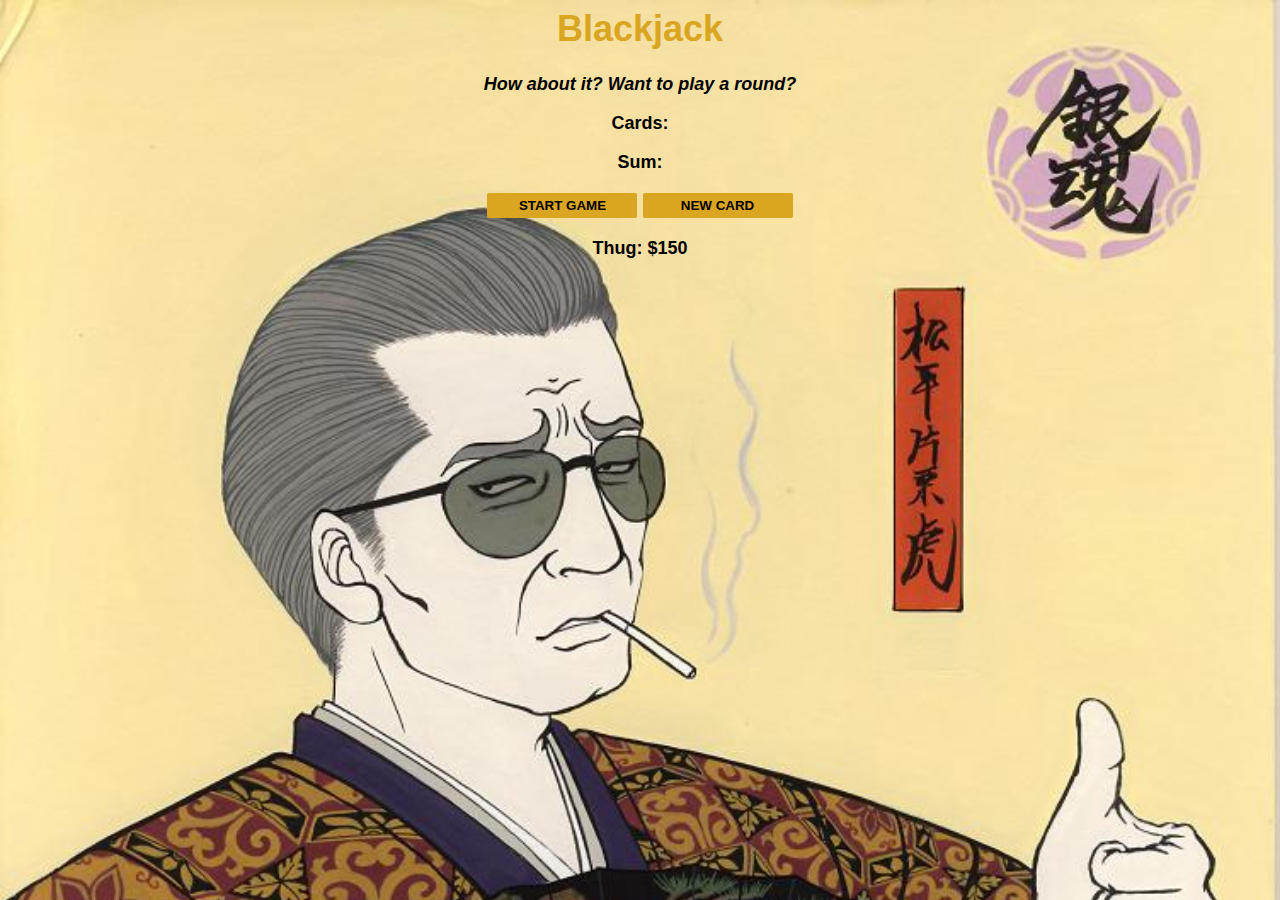
<file: blackjack/index.html>
<html>
    <head>
        <link rel="stylesheet" href="index.css">
    </head>
    <body>
        <h1>Blackjack</h1>
        <p id="message-el"></p>
        <p id="cards-el">Cards:</p>
        <p id="sum-el">Sum:</p>
        <button onclick="startGame()">START GAME</button>
        <button onclick="newCard()">NEW CARD</button>
        <p id="player-el"></p>
        <script src="index.js"></script>
    </body>
</html>
</file>
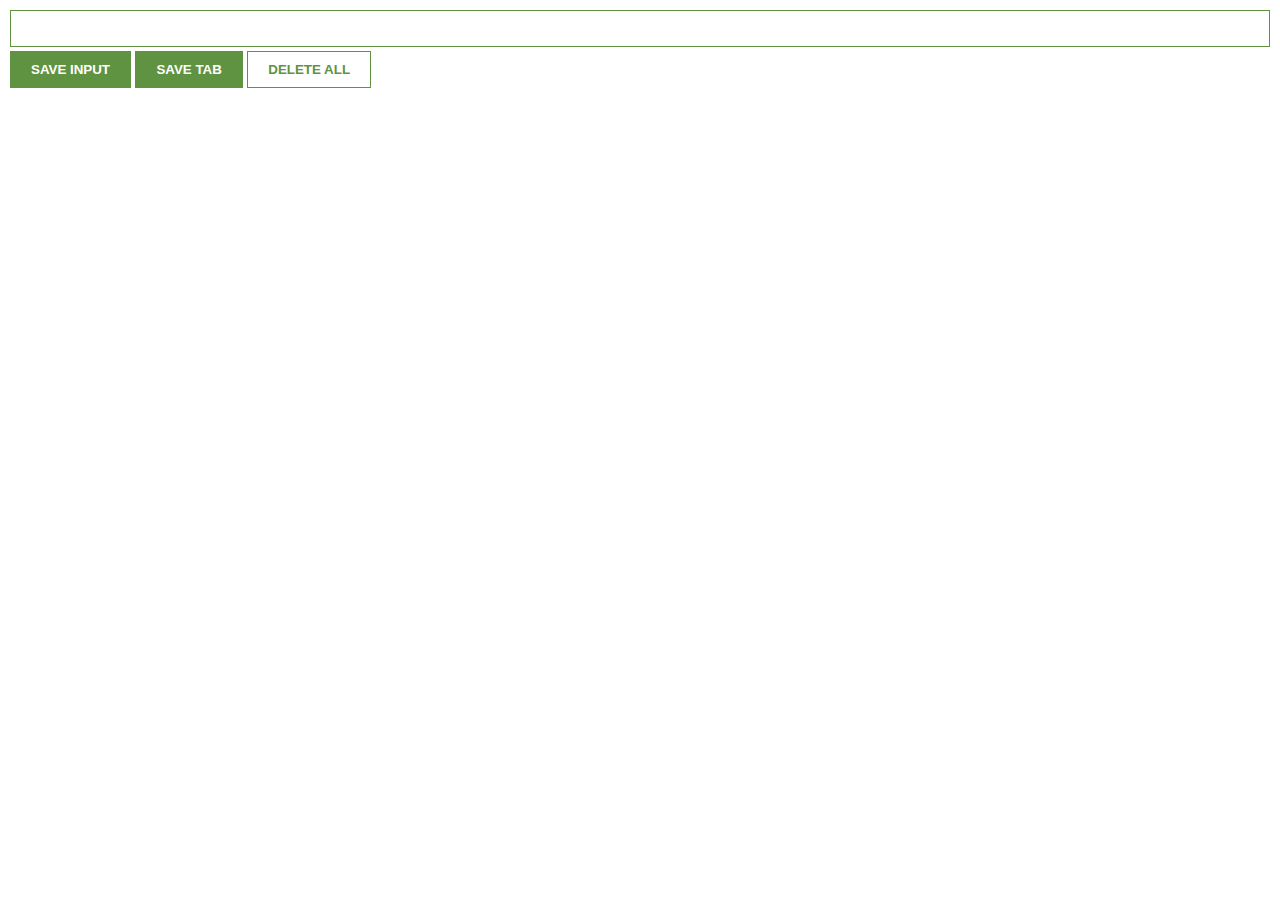
<file: build a chrome extension/index.html>
<html>
    <head>
        <link rel="stylesheet" href="index.css">
    </head>
    <body>
        <input type="text" id="input-el">
        <button id="input-btn">SAVE INPUT</button>
        <button id="tab-btn">SAVE TAB</button>
        <button id="delete-btn">DELETE ALL</button>
        <ul id="ul-el"></ul>
        <script src="index.js"></script>
    </body>
</html>
</file>
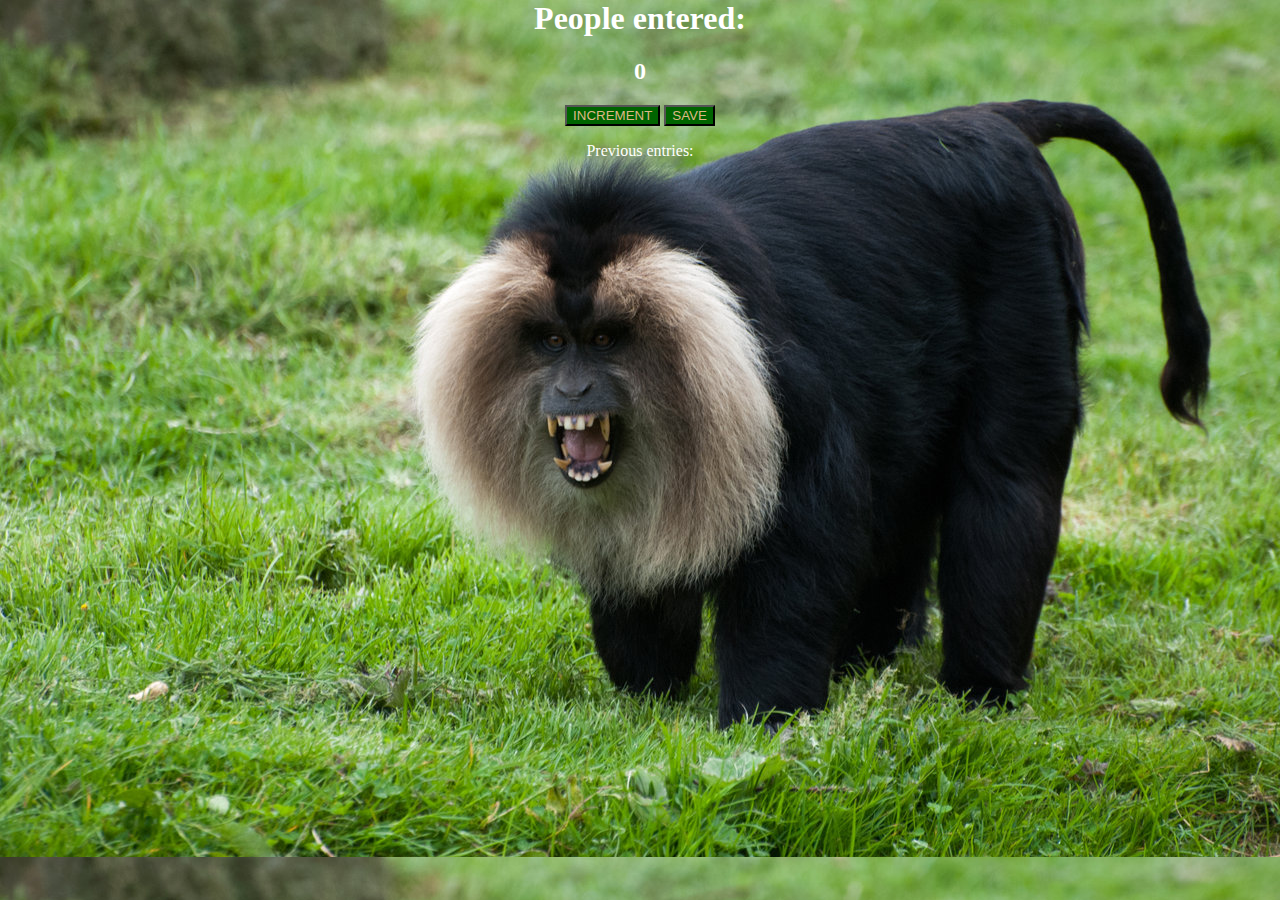
<file: passenger counter/index.html>
<html>

<head>
    <link rel="stylesheet" href="index.css">
</head>

<body>
        <h1 id="welcome-el"></h1>
        <h1>People entered:</h1>
        <h2 id="count-el">0</h2>
        <button id="increment-btn" onclick="increment()">INCREMENT</button>
        <button id="save-btn" onclick="save()">SAVE</button>
        <p id="save-el">Previous entries: </p>
    <script src="index.js"></script>
</body>

</html>
</file>
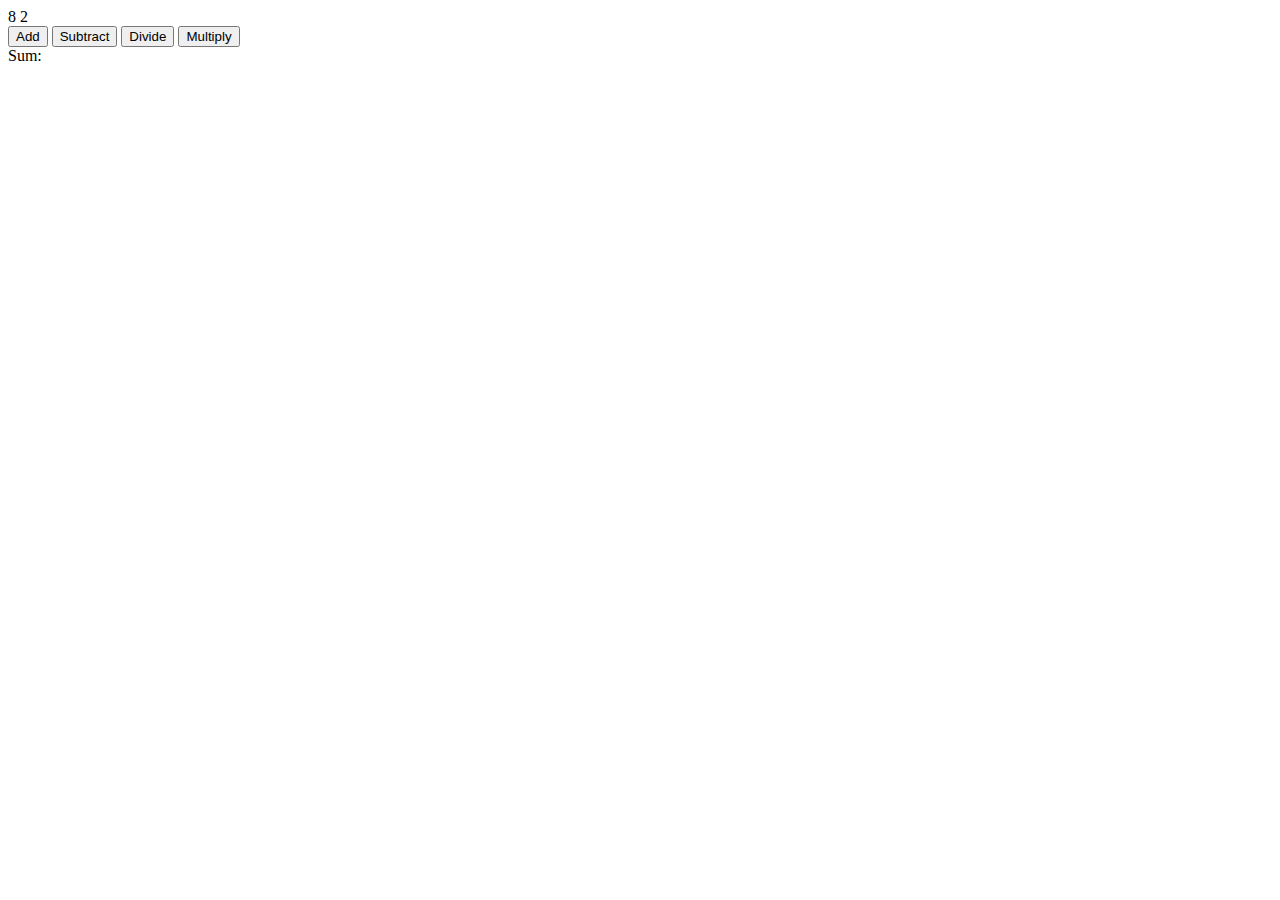
<file: practice time - part 1/calculator rename/index.html>
<html>
    <head>
        <link rel="stylesheet" href="index.css">
    </head>
    <body>
        <span id="num1-el"></span>
        <span id="num2-el"></span>
        <br>
        <button onclick="add()">Add</button>
        <button onclick="subtract()">Subtract</button>
        <button onclick="divide()">Divide</button>
        <button onclick="multiply()">Multiply</button>
        <br>
        <span id="sum-el">Sum: </span>
        <script src="index.js"></script>
    </body>
</html>
</file>
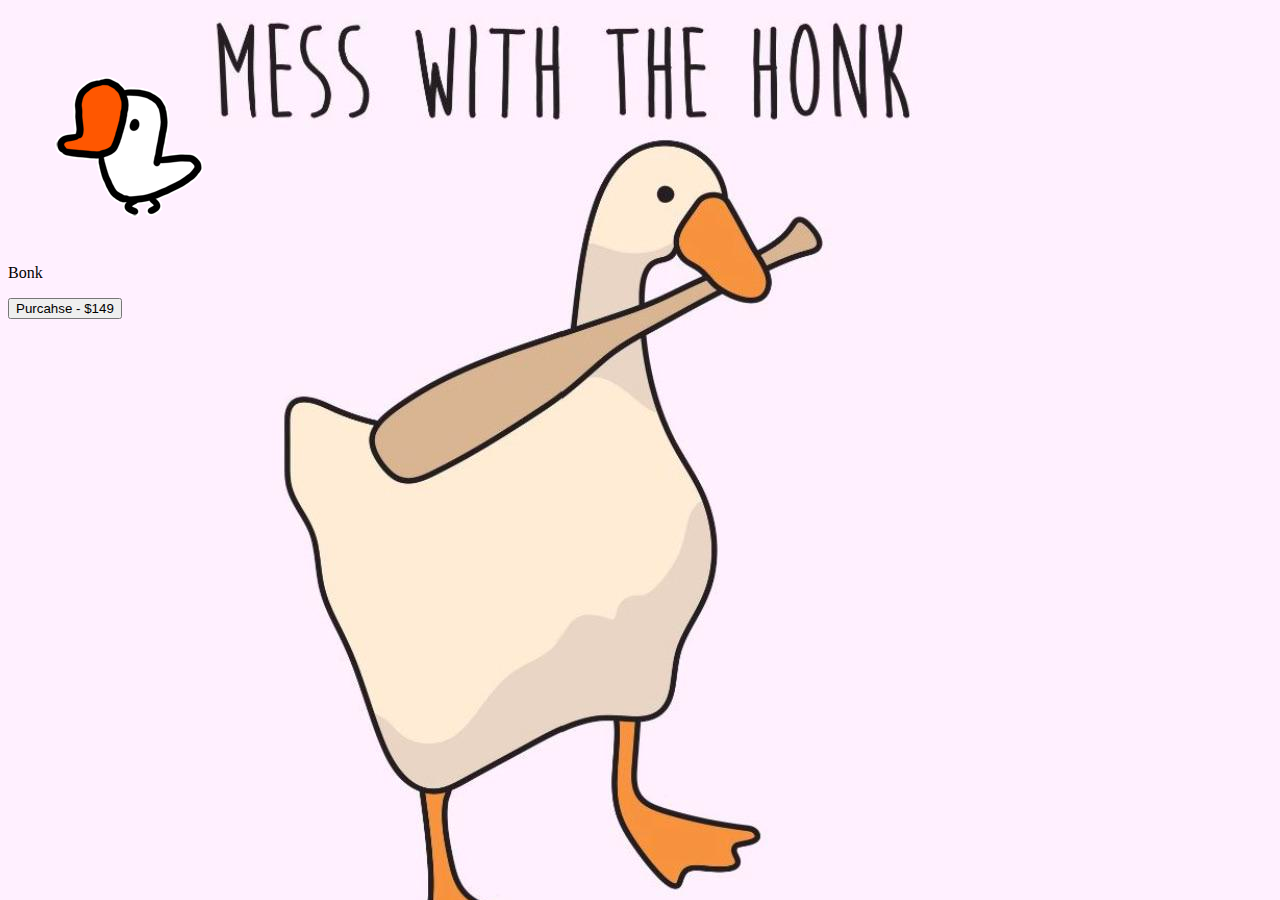
<file: practice time - part 1/rendering an error message/index.html>
<html>
    <head>
        <link rel="stylesheet" href="index.css">
    </head>
    <body>
        <img src="images/goose.gif" alt="Bonk">
        <p>Bonk</p>
        <button onclick="purchase()">Purcahse - $149</button>
        <p id="error"></p>
        <script src="index.js"></script>
    </body>
</html>
</file>
<file: blackjack/index.css>
body {
    font-family: 'Trebuchet MS', 'Lucida Sans Unicode', 'Lucida Grande', 'Lucida Sans', Arial, sans-serif;
    font-size: large;
    font-weight: bold;
    background-image: url('images/yakuza-thumbsup.jpg');
    background-size: cover;
    text-align: center;
    color: black;
}

h1 {
    color: goldenrod
}

#message-el {
    font-style: italic;
    color: black;
}

button {
    color:black;
    width: 150px;
    background-color: goldenrod;
    padding-top: 5px;
    padding-bottom: 5px;
    font-weight: bold;
    border: none;
    border-radius: 2px;
    margin-bottom: 2px;
    margin-top: 2px;
}
</file>
<file: build a chrome extension/index.css>
body {
    margin: 0;
    padding: 10px;
    font-family: Arial, Helvetica, sans-serif;
    min-width: 400px;
}

input {
    border-color: #5f9341;
    padding: 10px;
    box-sizing: border-box;
    border: 1px solid #5f9341;
    width: 100%;
    margin-bottom: 4px;
}

button {
    color: white;
    background-color: #5f9341;
    padding: 10px 20px;
    border: 1px solid #5f9341;
    font-weight: bold;
}

#delete-btn {
    background-color: white;
    color: #5f9341;
}

ul {
    margin-top: 20px;
    list-style: none;
    padding-left: 0;
}

li {
    margin-top: 5px;
}

a {
    color: #5f9341;
}
</file>
<file: passenger counter/index.css>
html, body {
    margin: 0;
    padding: 0;
    background-image: url('7.jpg');
    flex: auto;
    text-align: center;
    color: white;
}

button {
    color: burlywood;
    background-color: darkgreen;
}
</file>
<file: practice time - part 1/calculator rename/index.css>
html {
    /* background-image: url('2Q.png'); */
    /* color: white; */
}
</file>
<file: practice time - part 1/rendering an error message/index.css>
html {
    background-image: url('images/bonk.jpg');
}
</file>
